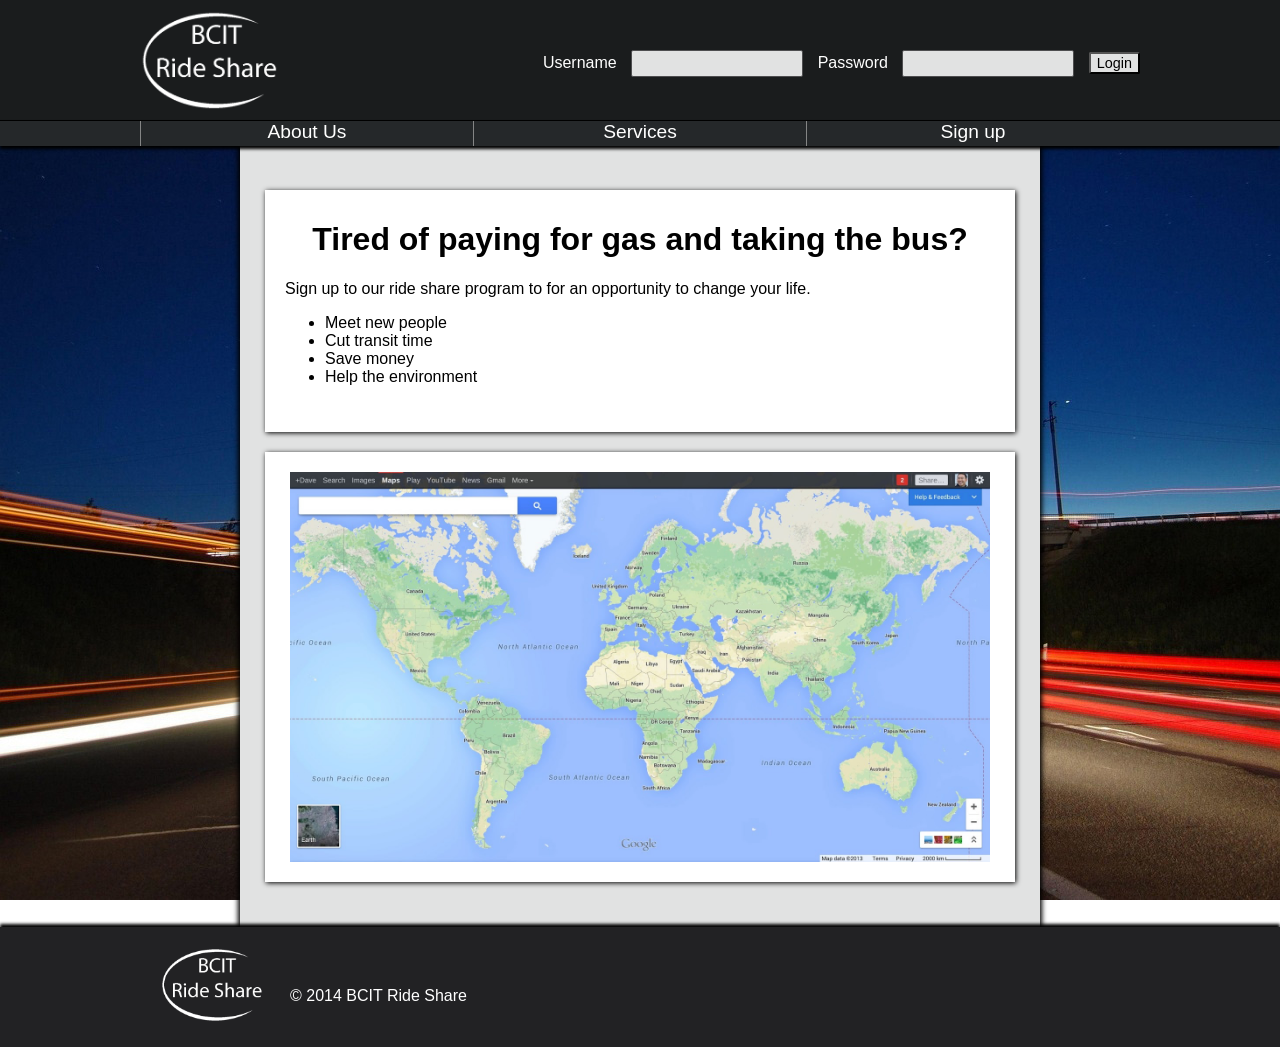
<file: G1 Version 2/index.html>
<!DOCTYPE html>
<html lang="en">

<head>
	<meta charset="utf-8">
    <!-- 
		BCIT RIDE SHARE
		Leon Ho 
        A00879122
		
		Lukasz Pacyk
		A00814851
    -->
    <title>BCIT Ride share</title>
        <link rel="stylesheet" type="text/css" href="style/base.css">
<script src="http://ajax.googleapis.com/ajax/libs/jquery/1.10.2/jquery.min.js"></script>
<script>
function load(page) {
    $("#bodyWrapper").load(page);

}
</script>
<script>
function validateUser() {
var Username = document.getElementById("user").value;
var Password = document.getElementById("password").value;

		if (Username == "" && Password == "") {
            document.getElementById('warning').innerHTML="*Username can not be empty.";
            return false;
		} else if (Username == "") {
            document.getElementById('warning').innerHTML="*Username can not be empty.";
            return false;
		} else if (Password == "") {
            document.getElementById('warning').innerHTML="*Password can not be empty.";
            return false;
		} else if ((Username.match(/^[a][0]{2}\d{6}$/i)) == null ) {
            document.getElementById('warning').innerHTML="*BCIT ID is incorrect.";
            return false;
		} 
		else {
            document.forms['login1'].submit();
        }
}
</script>
<script src="js/java.js"></script>
</head>


<body>
	
	<div id="leftBackground">
	</div>
	<div id="rightBackground">
	</div>

	<div id="wrapper">
		<div id="header"> 
			<div id="headerContent">
				<div id="logo">
				<a href="./index.html"> <img src=./images/Logo.gif alt = logo height= 100></a>
				</div>
				
				<div id="login">
					<form  id = "login1" name="login1" action="/user/home.html">
					<label for="user">Username</label>
					<input class="textbox" id="user" name="user" type="text">
					<label for="password">Password</label>
					<input class="textbox" id="password" name="password" type="password">
					<input class="button" type="button" value="Login" onClick="validateUser()">
					</form>
				<br />
                <span id = "warning"></span>
                </div>
			</div>
				
			<div id="navBar">
				<ul id="navLinks">
				<li><a onclick = "load('bios.html')">About Us</a></li>
				<li><a onclick ="load('services.html')">Services</a></li>
				<li><a onclick ="load('signup.html')">Sign up</a></li>
				</ul>
			</div>
		</div>
		
		<div id="bodyWrapper">
			<div id="bodyContent">
				<div class="textContainer">
					<h1>Tired of paying for gas and taking the bus?</h1>
					<p>Sign up to our ride share program to for an opportunity to change your life.</p>
					<ul>
						<li>Meet new people</li>
						<li>Cut transit time</li>
						<li>Save money</li>
						<li>Help the environment</li>
					</ul>
				</div>
				<div class="imageContainer">
					<img src =  ./images/Map.jpg width =700 alt = map>  
				</div>
				
			</div>
		</div>
	
	
		<div id="footer">
			<div id="footerContent">
				<div id="footerLogo">
					<img src=./images/Logo.gif alt = logo height= 75>
				</div>
				<div id="footerText">
					<p>&copy; 2014 BCIT Ride Share</p>
				</div>
			</div> 
		</div>
	</div>
    </body>

</html>
</file>
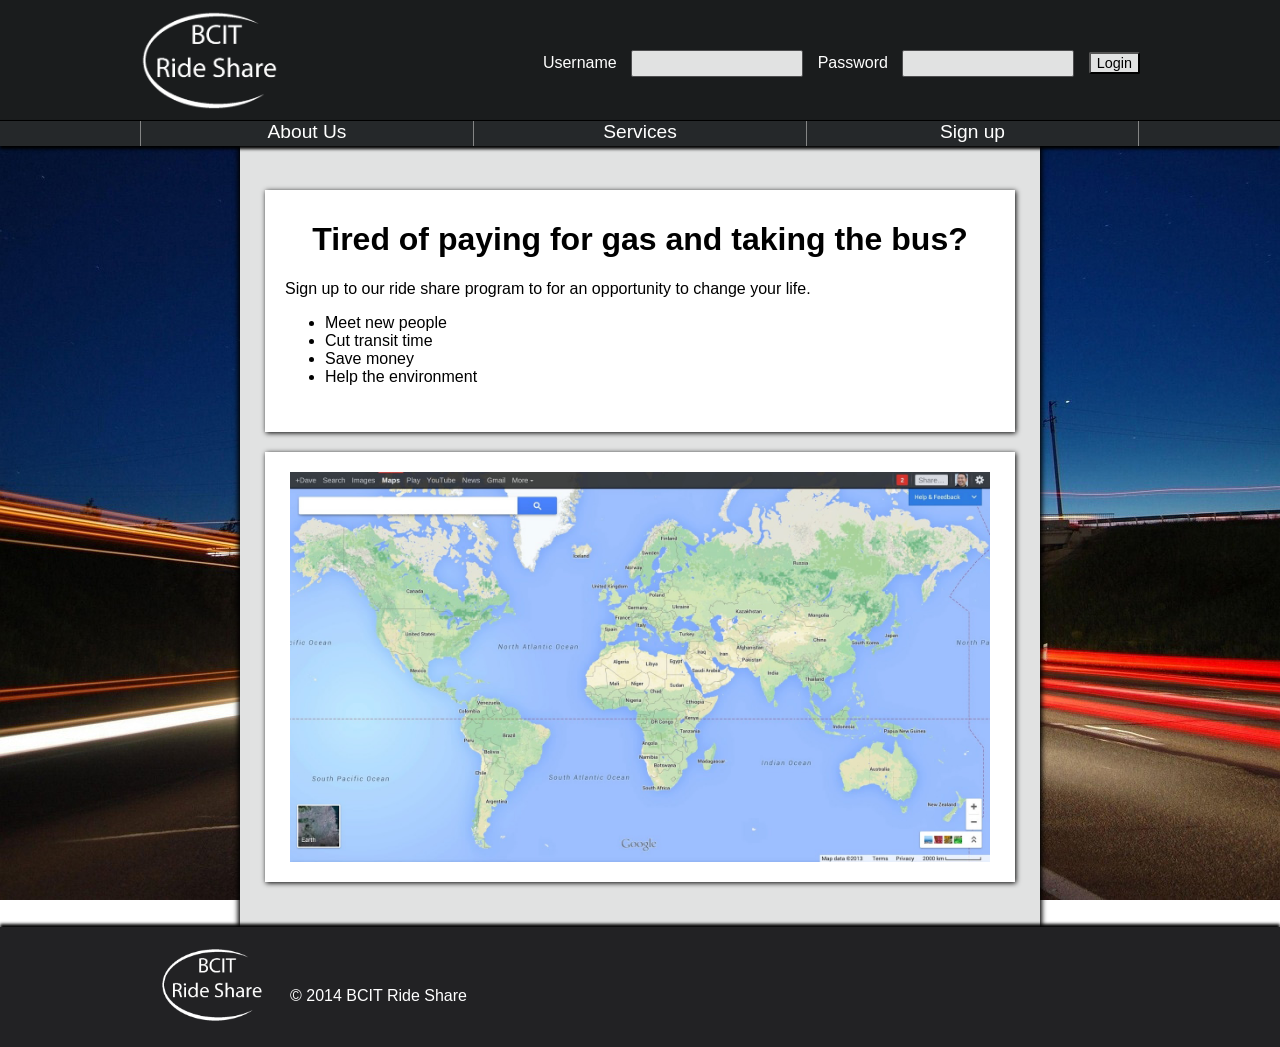
<file: Javascript Version (John)/index.html>
<!DOCTYPE html>
<html lang="en">

<head>
	<meta charset="utf-8">
    <!-- 
		BCIT RIDE SHARE
		Leon Ho 
        A00879122
		
		Lukasz Pacyk
		A00814851
    -->
    <title>BCIT Ride share</title>
        <link rel="stylesheet" type="text/css" href="style/base.css">
		
<script language="JavaScript" type="text/JavaScript">
function validateUser() {
var error = "All good";
var Username = document.getElementById("user").value;
var Password = document.getElementById("password").value;

		if (Username == "" && Password == "") {
				error = "Plase enter both Username and Password";
		} else if (Username == "") {
				error = "Please enter Username";
		} else if (Password == "") {
				error = "Please enter Password";
		} else { if ((Username.match(/^[A][0]{2}\d{6}$/)) == null) {
					error = "Incorrect BCIT ID Try Again";
		} 
		}
		alert(error);
		}
</script>
</head>


<body>
	
	<div id="leftBackground">
	</div>
	<div id="rightBackground">
	</div>

	<div id="wrapper">
		<div id="header"> 
			<div id="headerContent">
				<div id="logo">
				<a href="./index.html"> <img src=./images/Logo.gif alt = logo height= 100></a>
				</div>
				
				<div id="login">
					<form name="login" action="./user/home.html" 	method=post>	<!--TO DO-->
					<label for="username">Username</label>
					<input class="textbox" id="user" name="user" type="text">
					<label for="password">Password</label>
					<input class="textbox" id="password" name="password" type="password">
					<input class="button" type="submit" value="Login" onClick="validateUser()">
					</form>
				</div>
			</div>
				
			<div id="navBar">
				<ul id="navLinks">
				<li><a href="bios.html">About Us</a></li>
				<li><a href="services.html">Services</a></li>
				<li><a id="navRightBorder" href="signup.html">Sign up</a></li>
				</ul>
			</div>
		</div>
		
		<div id="bodyWrapper">
			<div id="bodyContent">
				<div class="textContainer">
					<h1>Tired of paying for gas and taking the bus?</h1>
					<p>Sign up to our ride share program to for an opportunity to change your life.</p>
					<ul>
						<li>Meet new people</li>
						<li>Cut transit time</li>
						<li>Save money</li>
						<li>Help the environment</li>
					</ul>
				</div>
				<div class="imageContainer">
					<img src =  ./images/Map.jpg width =700 alt = map>  
				</div>
				
			</div>
		</div>
	
	
		<div id="footer">
			<div id="footerContent">
				<div id="footerLogo">
					<img src=./images/Logo.gif alt = logo height= 75>
				</div>
				<div id="footerText">
					<p>&copy; 2014 BCIT Ride Share</p>
				</div>
			</div> 
		</div>
	</div>
</body>

</html>
</file>
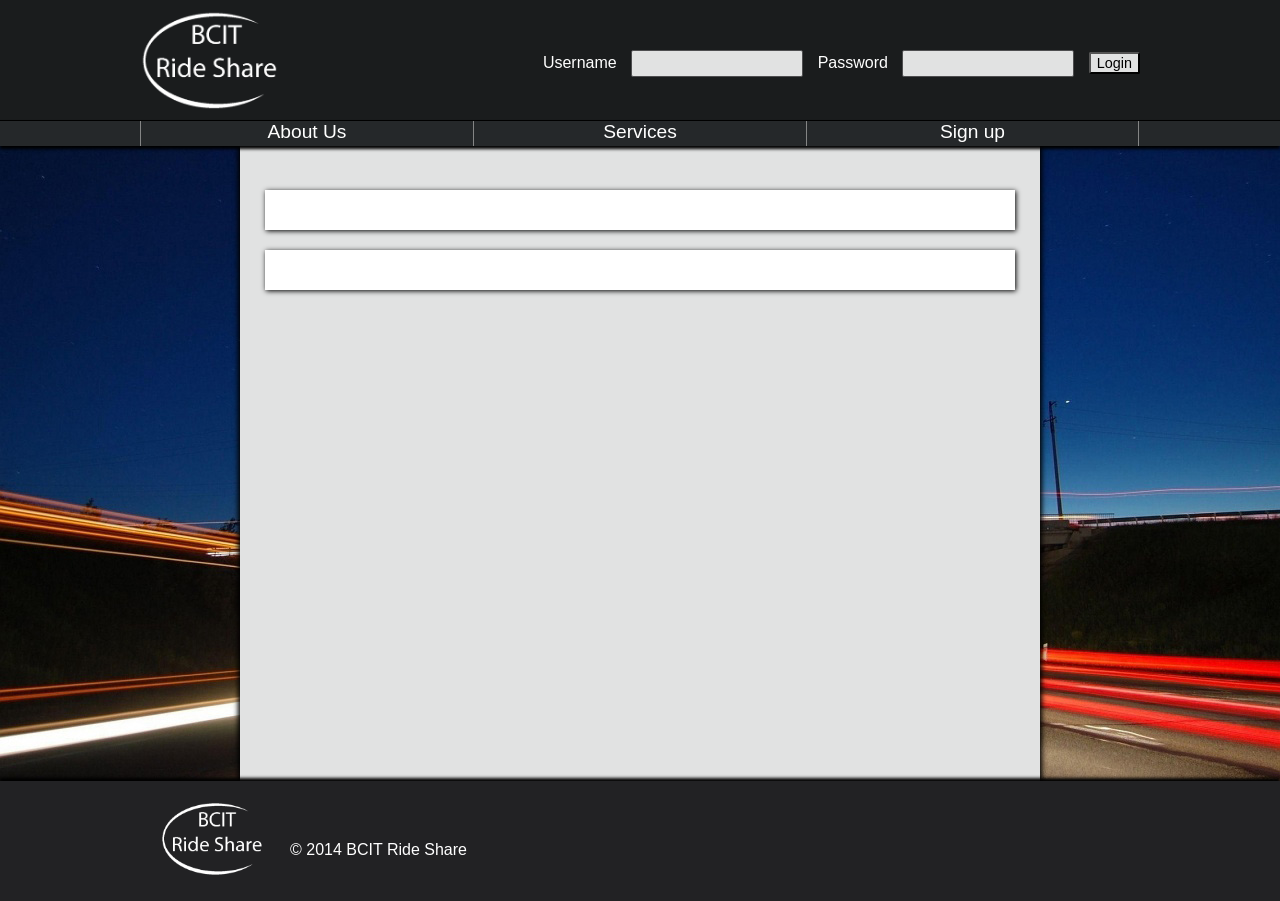
<file: template.html>
<!DOCTYPE html>
<html lang="en">

<head>
	<meta charset="utf-8">
    <!-- 
		BCIT RIDE SHARE
		Leon Ho 
        A00879122
		
		Lukasz Pacyk
		A00814851
    -->
    <title>BCIT Ride share</title>
        <link rel="stylesheet" type="text/css" href="style/base.css">
    <script src="http://ajax.googleapis.com/ajax/libs/jquery/1.10.2/jquery.min.js"></script>    
    <script src="/js/java.js"></script>
</head>

<body>
	
	<div id="leftBackground">
	</div>
	<div id="rightBackground">
	</div>

	<div id="wrapper">
		<div id="header"> 
			<div id="headerContent">
				<div id="logo">
				<a href="./index.html"> <img src=./images/Logo.gif alt = logo height= 100></a>
				</div>
				
				<div id="login">
					<form name="login" action="http://webdevfoundations.net/scripts/formdemo.asp"	method=post>	<!--TO DO-->
					<label for="username">Username</label>
					<input class="textbox" id="username" name="user" type="text">
					<label for="password">Password</label>
					<input class="textbox" id="password" name="password" type="password">
					<input class="button" type="submit" value="Login">
					</form>
				</div>
			</div>
				
			<div id="navBar">
				<ul id="navLinks">
				<li><a href="bios.html">About Us</a></li>
				<li><a href="services.html">Services</a></li>
				<li><a id="navRightBorder" href="signup.html">Sign up</a></li>
				</ul>
			</div>
		</div>
		
		<div id="bodyWrapper">
			<div id="bodyContent">
				<div class="textContainer">
				</div>
				<div class="imageContainer">
				</div>
			</div>
		</div>
	
	
		<div id="footer">
			<div id="footerContent">
				<div id="footerLogo">
					<img src=./images/Logo.gif alt = logo height= 75>
				</div>
				<div id="footerText">
					<p>&copy; 2014 BCIT Ride Share</p>
				</div>
			</div> 
		</div>
	</div>
</body>

</html>
</file>
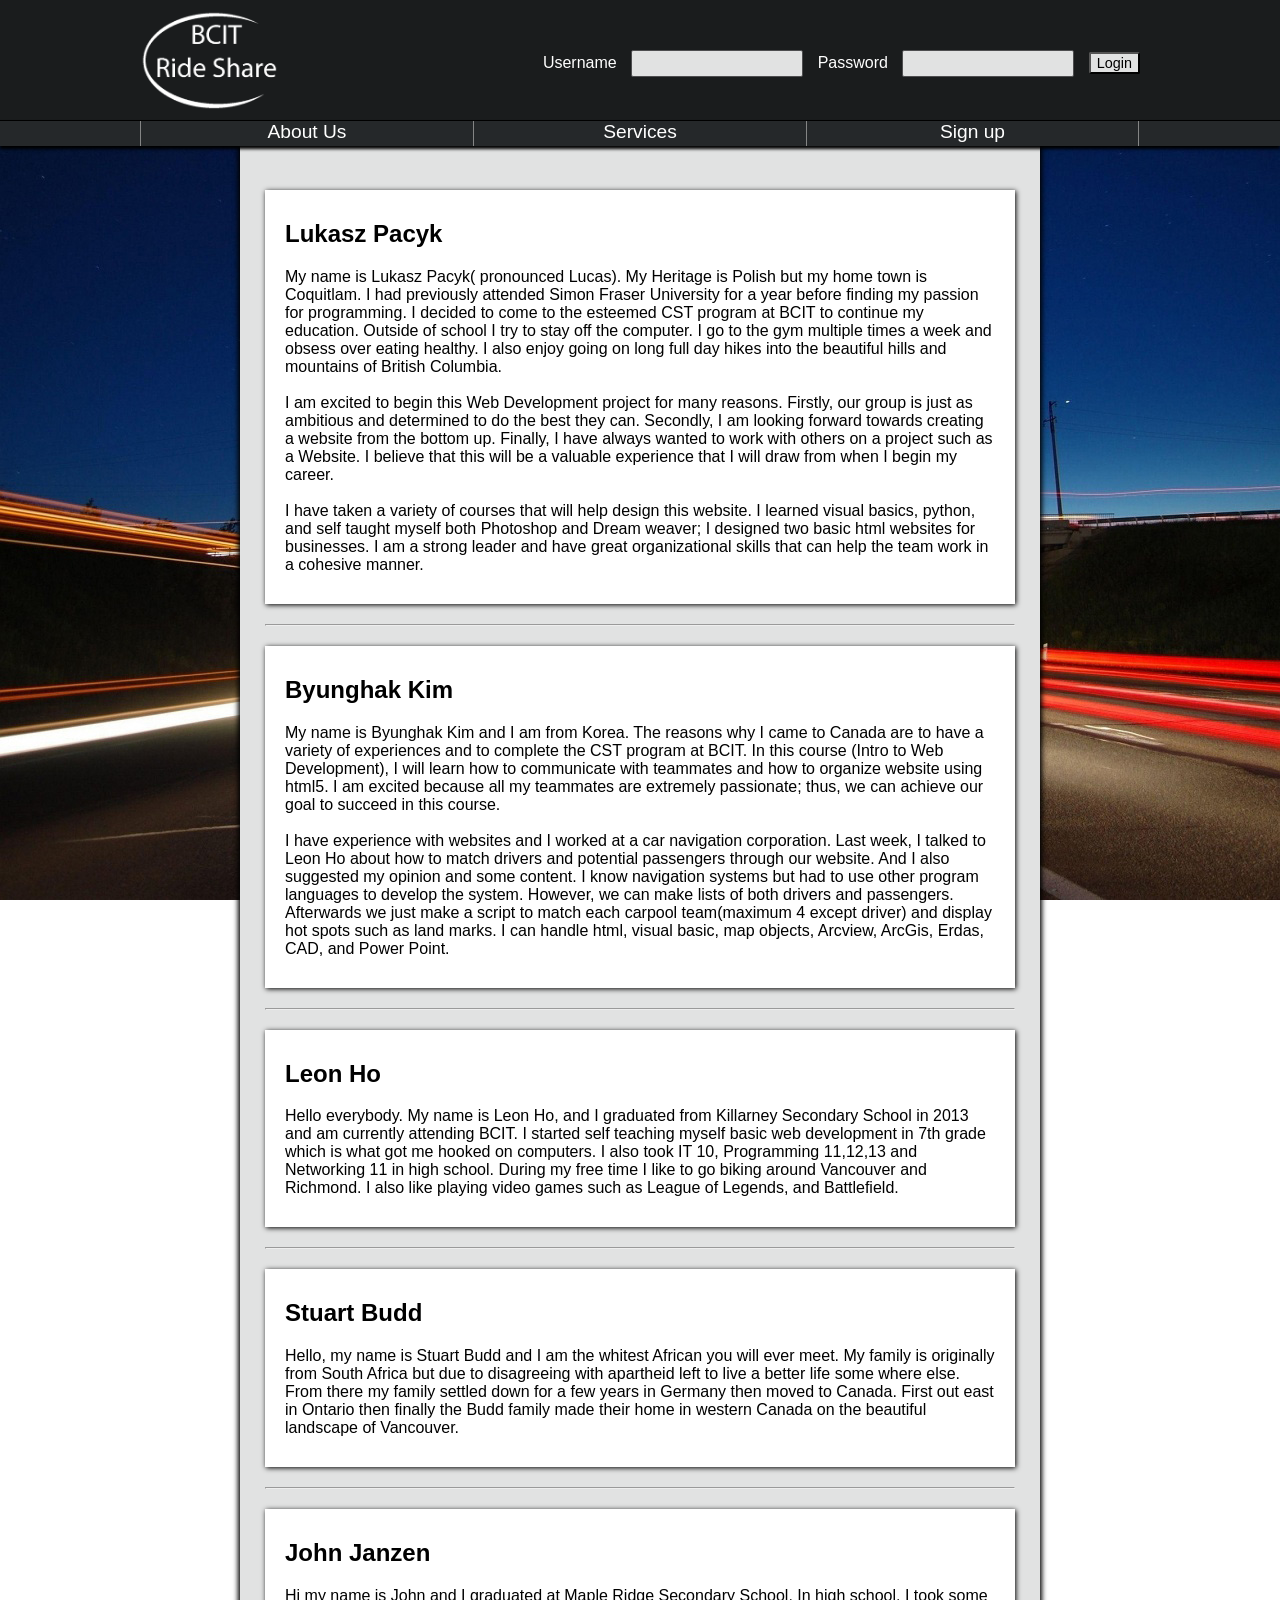
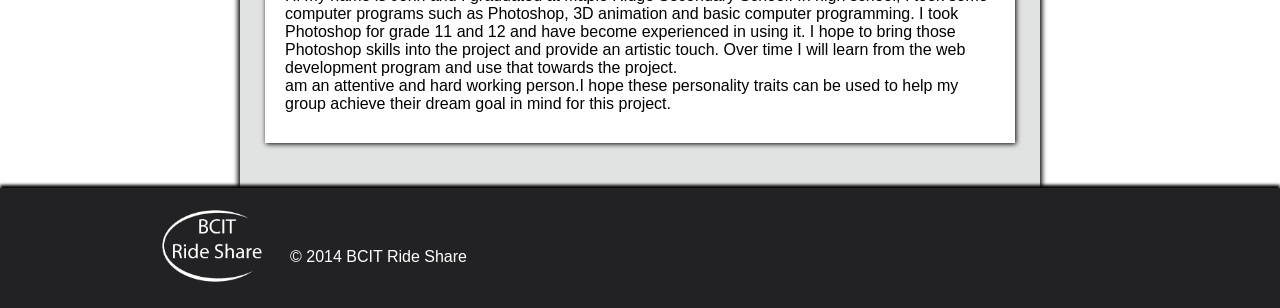
<file: Javascript Version (John)/bios.html>
<!DOCTYPE html>
<html lang="en">

<head>
	<meta charset="utf-8">
    <!-- 
		BCIT RIDE SHARE
		Leon Ho 
        A00879122
		
		Lukasz Pacyk
		A00814851
    -->
    <title>BCIT Ride share</title>
        <link rel="stylesheet" type="text/css" href="style/base.css">
		<script language="JavaScript" type="text/JavaScript">
		function validateUser() {
		var error = "All good";
		var Username = document.getElementById("username").value;
		var Password = document.getElementById("password").value;

		if (Username == "" && Password == "") {
				error = "Please enter both Username and Password";
		} else if (Username == "") {
				error = "Please enter Username";
		} else if (Password == "") {
				error = "Please enter Password";
		} else { if ((Username.match(/^[A][0]{2}\d{6}$/)) == null) {
					error = "Incorrect BCIT ID Try Again";
		} 
		}
		alert(error);
		}
	</script>
</head>

<body>
	
	<div id="leftBackground">
	</div>
	<div id="rightBackground">
	</div>

	<div id="wrapper">
		<div id="header"> 
			<div id="headerContent">
				<div id="logo">
				<a href="./index.html"> <img src=./images/Logo.gif alt = logo height= 100></a>
				</div>
				
				<div id="login">
					<form name="login" action="./user/home.html"	method=post>	<!--TO DO-->
					<label for="username">Username</label>
					<input class="textbox" id="username" name="user" type="text">
					<label for="password">Password</label>
					<input class="textbox" id="password" name="password" type="password">
					<input class="button" type="submit" value="Login" onClick="validateUser()">
					</form>
				</div>
			</div>
				
			<div id="navBar">
				<ul id="navLinks">
				<li><a href="bios.html">About Us</a></li>
				<li><a href="services.html">Services</a></li>
				<li><a id="navRightBorder" href="signup.html">Sign up</a></li>
				</ul>
			</div>
		</div>
		
		<div id="bodyWrapper">
			<div id="bodyContent">
				<div class="textContainer">
					<h2>Lukasz Pacyk</h2>
					<p>My name is Lukasz Pacyk( pronounced Lucas). My Heritage is Polish but my home town is Coquitlam. I had previously attended Simon Fraser University for a year before finding my passion for programming. I decided to come to the esteemed CST program at BCIT to continue my education. Outside of school I try to stay off the computer. I go to the gym multiple times a week and obsess over eating healthy. I also enjoy going on long full day hikes into the beautiful hills and mountains of British Columbia.</p><br/>
					<p>I am excited to begin this Web Development project for many reasons. Firstly, our group is just as ambitious and determined to do the best they can. Secondly, I am looking forward towards creating a website from the bottom up. Finally, I have always wanted to work with others on a project such as a Website. I believe that this will be a valuable experience that I will draw from when I begin my career.</p><br/>
					<p>I have taken a variety of courses that will help design this website. I learned visual basics, python, and self taught myself both Photoshop and Dream weaver; I designed two basic html websites for businesses. I am a strong leader and have great organizational skills that can help the team work in a cohesive manner.</p>
				</div>
				<hr>
				<div class="textContainer">
					<h2>Byunghak Kim</h2>
					<p>My name is Byunghak Kim and I am from Korea. The reasons why I came to Canada are to have a variety of experiences and to complete the CST program at BCIT. In this course (Intro to Web Development), I will learn how to communicate with teammates and how to organize website using html5. I am excited because all my teammates are extremely passionate; thus, we can achieve our goal to succeed in this course.</p><br/>
					<p>I have experience with websites and I worked at a car navigation corporation. Last week, I talked to Leon Ho about how to match drivers and potential passengers through our website. And I also suggested my opinion and some content. I know navigation systems but had to use other program languages to develop the system. However, we can make lists of both drivers and passengers. Afterwards we just make a script to match each carpool team(maximum 4 except driver) and display hot spots such as land marks. I can handle html, visual basic, map objects, Arcview, ArcGis, Erdas, CAD, and Power Point.</p>
				</div>
				<hr>
				<div class="textContainer">
					<h2>Leon Ho</h2>
						<p>Hello everybody. My name is Leon Ho, and I graduated from Killarney Secondary School in 2013 and am currently attending BCIT. I started self teaching myself basic web development in 7th grade which is what got me hooked on computers. I also took IT 10, Programming 11,12,13 and Networking 11 in high school. During my free time I like to go biking around Vancouver and Richmond. I also like playing video games such as League of Legends, and Battlefield.</p>
				</div>
				<hr>
				<div class="textContainer">
					<h2>Stuart Budd</h2>
					<p>Hello, my name is Stuart Budd and I am the whitest African you will ever meet. My family is originally from South Africa but due to disagreeing with apartheid left to live a better life some where else. From there my family settled down for a few years in Germany then moved to Canada. First out east in Ontario then finally the Budd family made their home in western Canada on the beautiful landscape of Vancouver.</p>
				</div>
				<hr>
				<div class="textContainer">
					<h2>John Janzen</h2>
					<p>Hi my name is John and I graduated at Maple Ridge Secondary School. In high school, I took some computer programs such as Photoshop, 3D animation and basic computer programming. I took Photoshop for grade 11 and 12 and have become experienced in using it. I hope to bring those Photoshop skills into the project and provide an artistic touch. Over time I will learn from the web development program and use that towards the project.</p>
					<p> am an attentive and hard working person.I hope these personality traits can be used to help my group achieve their dream goal in mind for this project.</p>
				</div>
				
			</div>
		</div>
	
	
		<div id="footer">
			<div id="footerContent">
				<div id="footerLogo">
					<img src=./images/Logo.gif alt = logo height= 75>
				</div>
				<div id="footerText">
					<p>&copy; 2014 BCIT Ride Share</p>
				</div>
			</div> 
		</div>
	</div>
</body>

</html>
</file>
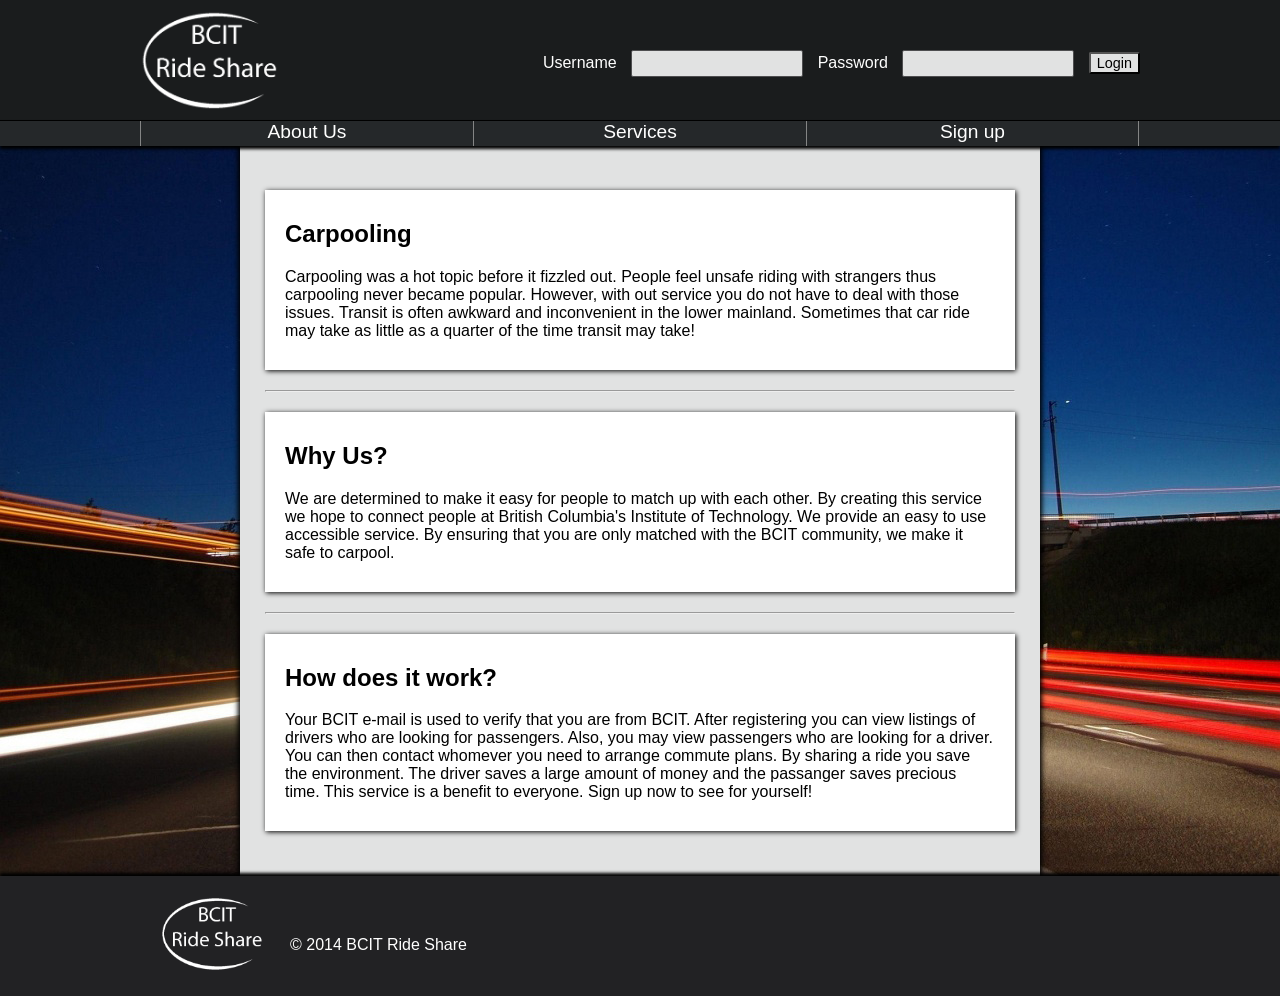
<file: Javascript Version (John)/services.html>
<!DOCTYPE html>
<html lang="en">

<head>
	<meta charset="utf-8">
    <!-- 
		BCIT RIDE SHARE
		Leon Ho 
        A00879122
		
		Lukasz Pacyk
		A00814851
    -->
    <title>BCIT Ride share</title>
        <link rel="stylesheet" type="text/css" href="style/base.css">
		<script language="JavaScript" type="text/JavaScript">
		function validateUser() {
		var error = "All good";
		var Username = document.getElementById("username").value;
		var Password = document.getElementById("password").value;

		if (Username == "" && Password == "") {
				error = "Plase enter both Username and Password";
		} else if (Username == "") {
				error = "Please enter Username";
		} else if (Password == "") {
				error = "Please enter Password";
		} else { if ((Username.match(/^[A][0]{2}\d{6}$/)) == null) {
					error = "Incorrect BCIT ID Try Again";
		} 
		}
		alert(error);
		}
	</script>
</head>

<body>
	
	<div id="leftBackground">
	</div>
	<div id="rightBackground">
	</div>

	<div id="wrapper">
		<div id="header"> 
			<div id="headerContent">
				<div id="logo">
				<a href="./index.html"> <img src=./images/Logo.gif alt = logo height= 100></a>
				</div>
				
				<div id="login">
					<form name="login" action="./user/home.html"	method=post>	<!--TO DO-->
					<label for="username">Username</label>
					<input class="textbox" id="username" name="user" type="text">
					<label for="password">Password</label>
					<input class="textbox" id="password" name="password" type="password">
					<input class="button" type="submit" value="Login" onClick="validateUser()">
					</form>
				</div>
			</div>
				
			<div id="navBar">
				<ul id="navLinks">
				<li><a href="bios.html">About Us</a></li>
				<li><a href="services.html">Services</a></li>
				<li><a id="navRightBorder" href="signup.html">Sign up</a></li>
				</ul>
			</div>
		</div>
		
		<div id="bodyWrapper">
			<div id="bodyContent">
				<div class="textContainer">
				<h2>Carpooling</h2>
				<p>Carpooling was a hot topic before it fizzled out. People feel unsafe riding with strangers thus carpooling never became popular. However, with out service you do not have to deal with those issues. Transit is often awkward and inconvenient in the lower mainland. Sometimes that car ride may take as little as a quarter of the time transit may take! </p>
				</div>
				<hr>
				<div class="textContainer">
				<h2>Why Us?</h2>
				<p>We are determined to make it easy for people to match up with each other. By creating this service we hope to connect people at British Columbia's Institute of Technology. We provide an easy to use accessible service. By ensuring that you are only matched with the BCIT community, we make it safe to carpool.</p>
				</div>
				<hr>
				<div class="textContainer">
				<h2>How does it work?</h2>
				<p>Your BCIT e-mail is used to verify that you are from BCIT. After registering you can view listings of drivers who are looking for passengers. Also, you may view passengers who are looking for a driver. You can then contact whomever you need to arrange commute plans. By sharing a ride you save the environment. The driver saves a large amount of money and the passanger saves precious time. This service is a benefit to everyone. Sign up now to see for yourself!</p>
				</div>
			</div>
		</div>
	</div>
	
	
		<div id="footer">
			<div id="footerContent">
				<div id="footerLogo">
					<img src=./images/Logo.gif alt = logo height= 75>
				</div>
				<div id="footerText">
					<p>&copy; 2014 BCIT Ride Share</p>
				</div>
			</div> 
		</div>
</body>

</html>
</file>
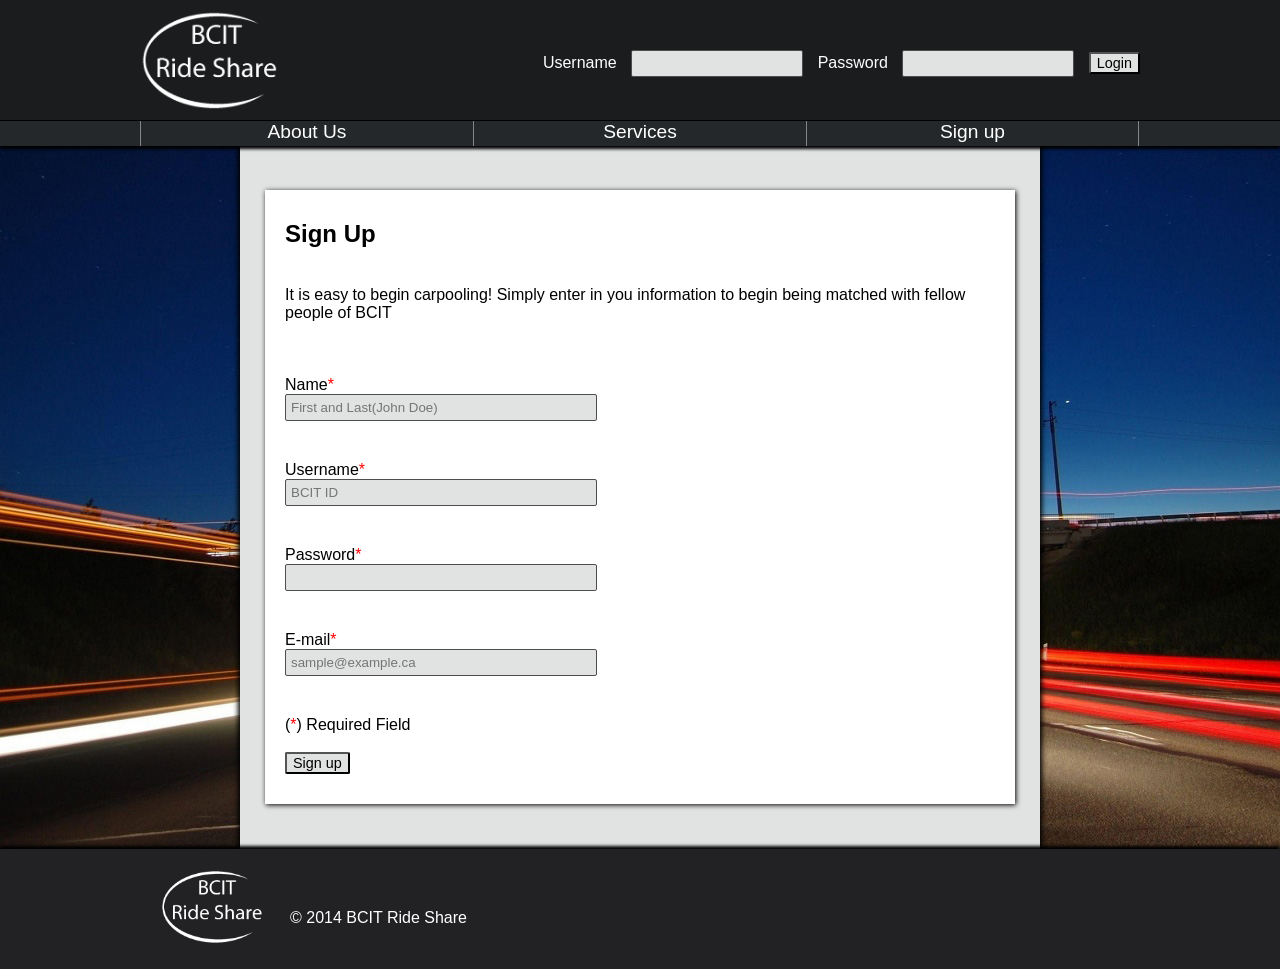
<file: Javascript Version (John)/signup.html>
<!DOCTYPE html>
<html lang="en">

<head>
	<meta charset="utf-8">
    <!-- 
		BCIT RIDE SHARE
		Leon Ho 
        A00879122
		
		Lukasz Pacyk
		A00814851
    -->
    <title>BCIT Ride share</title>
        <link rel="stylesheet" type="text/css" href="style/base.css">
	<script language="JavaScript" type="text/JavaScript">
	
	function validatePassword() {
		var Password = document.getElementById("su-password").value;
		
		if (Password == "") {
			alert("Please enter a password")
		} else { if ((Password.match(/^.*(?=.*[a-z])(?=.*[A-Z]).*$/)) == null) {
			alert("Must contain an uppercase letter");
		} else if ((Password.match(/^.*(?=.*\d)(?=.*[a-z])(?=.*[A-Z]).*$/)) == null) {
			alert("Must contain a number");
		} else if ((Password.match(/^.*(?=.{6})(?=.*\d)(?=.*[a-z])(?=.*[A-Z]).*$/)) == null) {
			alert("Must be at least 6 characters long");
			}
		}
	}
	
	function validateUser() {
		var Username = document.getElementById("username").value;
		var Password = document.getElementById("password").value;

		if (Username == "" && Password == "") {
				alert("Plase enter both Username and Password");
		} else if (Username == "") {
				alert("Please enter Username");
		} else if (Password == "") {
				alert("Please enter Password");
		} else { if ((Username.match(/^[A][0]{2}\d{6}$/)) == null) {
				alert("Incorrect BCIT ID Try Again");
			}
		}
	}
		
	function validateSignUp() {
		var Email = document.getElementById("email").value;
		var Name = document.getElementById("name").value;
		var Username = document.getElementById("su-username").value;
		var Password = document.getElementById("su-password").value;
		
		if (Email == "" | Name == "" | Username == "" | Password == "") {
				alert("Please enter required fields");
		} else { if ((Email.match(/^[a-zA-Z]\w+@[a-z]+\.[a-z]{2,3}$/)) == null) {
				alert("Incorrect email format");
			} else  if ((Name.match(/^[a-zA-Z]{0,}\s{1}[a-zA-Z]{0,}$/)) == null) {
				alert("Invalid name");
			} else if ((Username.match(/^[A][0]{2}\d{6}$/)) == null) {
				alert("Please enter BCIT ID");
			}
		}
	}
	
	</script>
</head>

<body>
	
	<div id="leftBackground">
	</div>
	<div id="rightBackground">
	</div>

	<div id="wrapper">
		<div id="header"> 
			<div id="headerContent">
				<div id="logo">
				<a href="./index.html"> <img src=./images/Logo.gif alt = logo height= 100></a>
				</div>
				
				<div id="login">
					<form id="form" name="login" action="./user/home.html"	method=post>	<!--TO DO-->
					<label for="username">Username</label>
					<input class="textbox" id="username" name="user" type="text">
					<label for="password">Password</label>
					<input class="textbox" id="password" name="password" type="password">
					<input class="button" type="submit" value="Login" onClick="validateUser()">
					</form>
				</div>
			</div>
				
			<div id="navBar">
				<ul id="navLinks">
				<li><a href="bios.html">About Us</a></li>
				<li><a href="services.html">Services</a></li>
				<li><a id="navRightBorder" href="signup.html">Sign up</a></li>
				</ul>
			</div>
		</div>
		
		<div id="bodyWrapper">
			<div id="bodyContent">
				<div class="textContainer">
					<h2>Sign Up</h2><br/>
					<p>It is easy to begin carpooling! Simply enter in you information to begin being matched with fellow people of BCIT</p><br/><br/><br/>
					<label for="name">Name<span class="asterix">*</span></label><br/> 
					<input id="name" class =signup type="text" name="name"  placeholder="First and Last(John Doe)"><br/>
					<label for="su-username">Username<span class="asterix">*</span></label><br/>
					<input id="su-username" class =signup type="text" name="user" placeholder="BCIT ID"><br/>
					<label for="su-password">Password<span class="asterix">*</span></label><br/>
					<input id="su-password" class =signup type="password" name="password" onblur="validatePassword()"><br/>
					<label for="email">E-mail<span class="asterix">*</span></label><br/>
					<input id="email" class =signup type="text" name="email" placeholder="sample@example.ca"><br/>
					<p>(<span class="asterix">*</span>)  Required Field</p></br>
					<input class="button" type="submit" value="Sign up" onClick="validateSignUp()"><br/>
				</div>
			</div>
		</div>
	
		<div id="footer">
			<div id="footerContent">
				<div id="footerLogo">
					<img src=./images/Logo.gif alt = logo height= 75>
				</div>
				<div id="footerText">
					<p>&copy; 2014 BCIT Ride Share</p>
				</div>
			</div> 
		</div>
	</div>
</body>

</html>
</file>
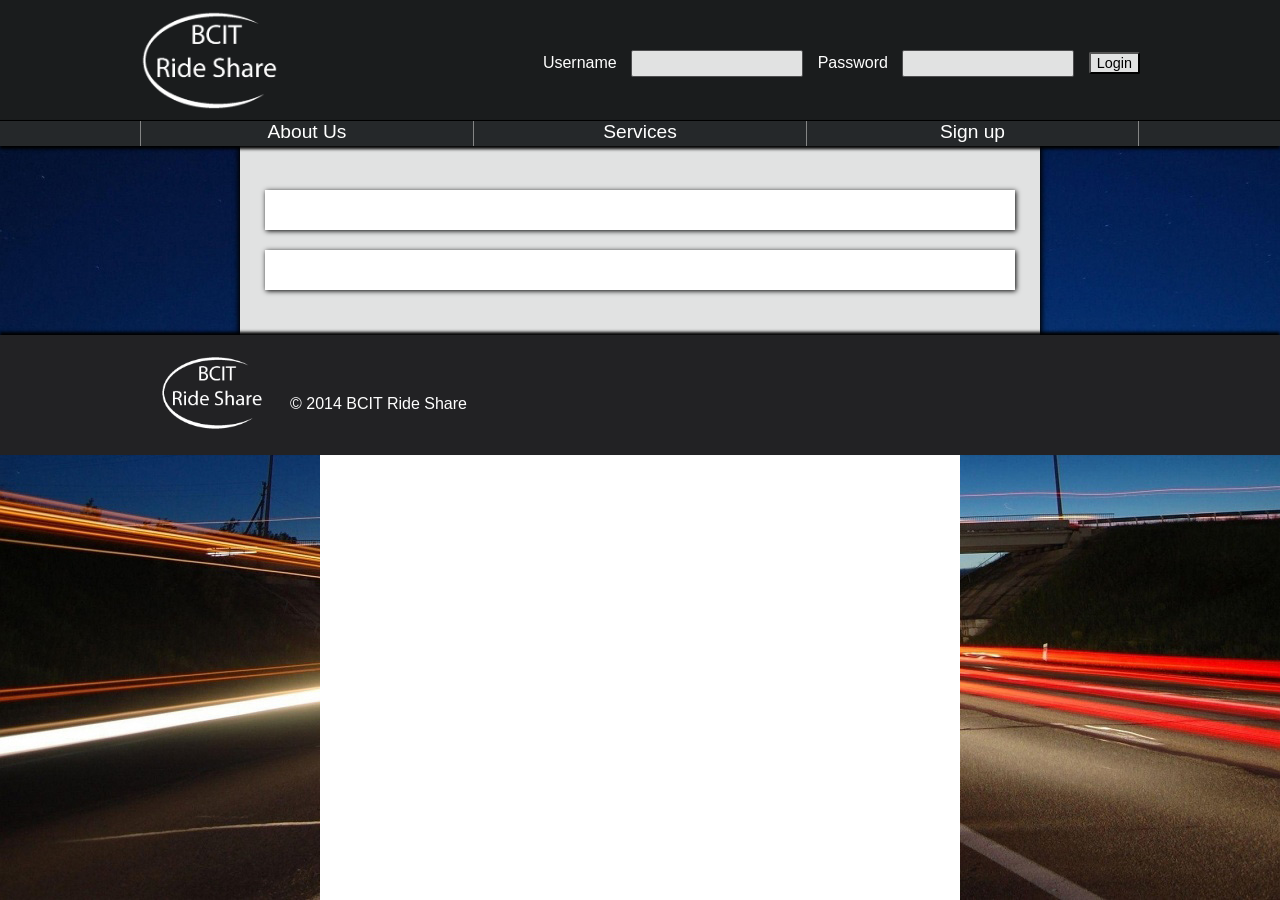
<file: Javascript Version (John)/template.html>
<!DOCTYPE html>
<html lang="en">

<head>
	<meta charset="utf-8">
    <!-- 
		BCIT RIDE SHARE
		Leon Ho 
        A00879122
		
		Lukasz Pacyk
		A00814851
    -->
    <title>BCIT Ride share</title>
        <link rel="stylesheet" type="text/css" href="style/base.css">
</head>

<body>
	
	<div id="leftBackground">
	</div>
	<div id="rightBackground">
	</div>

	<div id="wrapper">
		<div id="header"> 
			<div id="headerContent">
				<div id="logo">
				<a href="./index.html"> <img src=./images/Logo.gif alt = logo height= 100></a>
				</div>
				
				<div id="login">
					<form name="login" action="http://webdevfoundations.net/scripts/formdemo.asp"	method=post>	<!--TO DO-->
					<label for="username">Username</label>
					<input class="textbox" id="username" name="user" type="text">
					<label for="password">Password</label>
					<input class="textbox" id="password" name="password" type="password">
					<input class="button" type="submit" value="Login">
					</form>
				</div>
			</div>
				
			<div id="navBar">
				<ul id="navLinks">
				<li><a href="bios.html">About Us</a></li>
				<li><a href="services.html">Services</a></li>
				<li><a id="navRightBorder" href="signup.html">Sign up</a></li>
				</ul>
			</div>
		</div>
		
		<div id="bodyWrapper">
			<div id="bodyContent">
				<div class="textContainer">
				</div>
				<div class="imageContainer">
				</div>
			</div>
		</div>
	
	
		<div id="footer">
			<div id="footerContent">
				<div id="footerLogo">
					<img src=./images/Logo.gif alt = logo height= 75>
				</div>
				<div id="footerText">
					<p>&copy; 2014 BCIT Ride Share</p>
				</div>
			</div> 
		</div>
	</div>
</body>

</html>
</file>
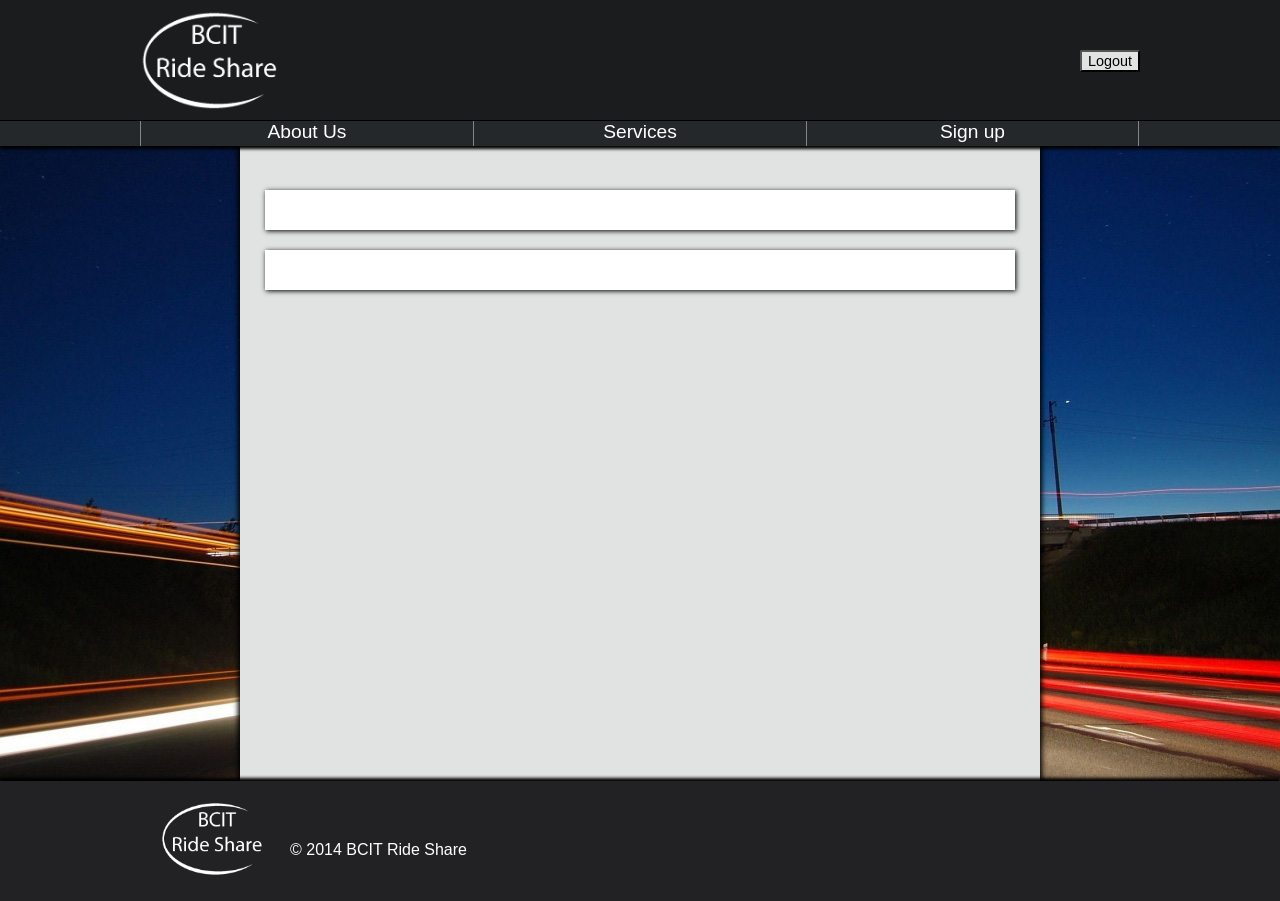
<file: user/template2.html>
<!DOCTYPE html>
<html lang="en">

<head>
	<meta charset="utf-8">
    <!-- 
		BCIT RIDE SHARE
		Leon Ho 
        A00879122
		
		Lukasz Pacyk
		A00814851
    -->
    <title>BCIT Ride share</title>
        <link rel="stylesheet" type="text/css" href="../style/base.css">
	<script src="http://ajax.googleapis.com/ajax/libs/jquery/1.10.2/jquery.min.js"></script>	
    <script src="js/java.js"></script>
</head>

<body>
	
	<div id="leftBackground">
	</div>
	<div id="rightBackground">
	</div>

	<div id="wrapper">
		<div id="header"> 
			<div id="headerContent">
				<div id="logo">
				<a href="./home.html"> <img src=../images/Logo.gif alt = logo height= 100></a>
				</div>
				
				<div id="login">
					<form name="logout" action="http://webdevfoundations.net/scripts/formdemo.asp" method="get">	<!--TO DO-->
					<input class="button" type="submit" value="Logout">
					</form>
				</div>
			</div>
				
			<div id="navBar">
				<ul id="navLinks">
				<li><a href="bios.html">About Us</a></li>
				<li><a href="services.html">Services</a></li>
				<li><a id="navRightBorder" href="signup.html">Sign up</a></li>
				</ul>
			</div>
		</div>
		
		<div id="bodyWrapper">
			<div id="bodyContent">
				<div class="textContainer">
				</div>
				<div class="imageContainer">
				</div>
			</div>
		</div>
	
	
		<div id="footer">
			<div id="footerContent">
				<div id="footerLogo">
					<img src="../images/Logo.gif" alt = logo height= 75>
				</div>
				<div id="footerText">
					<p>&copy; 2014 BCIT Ride Share</p>
				</div>
			</div> 
		</div>
	</div>
</body>

</html>
</file>
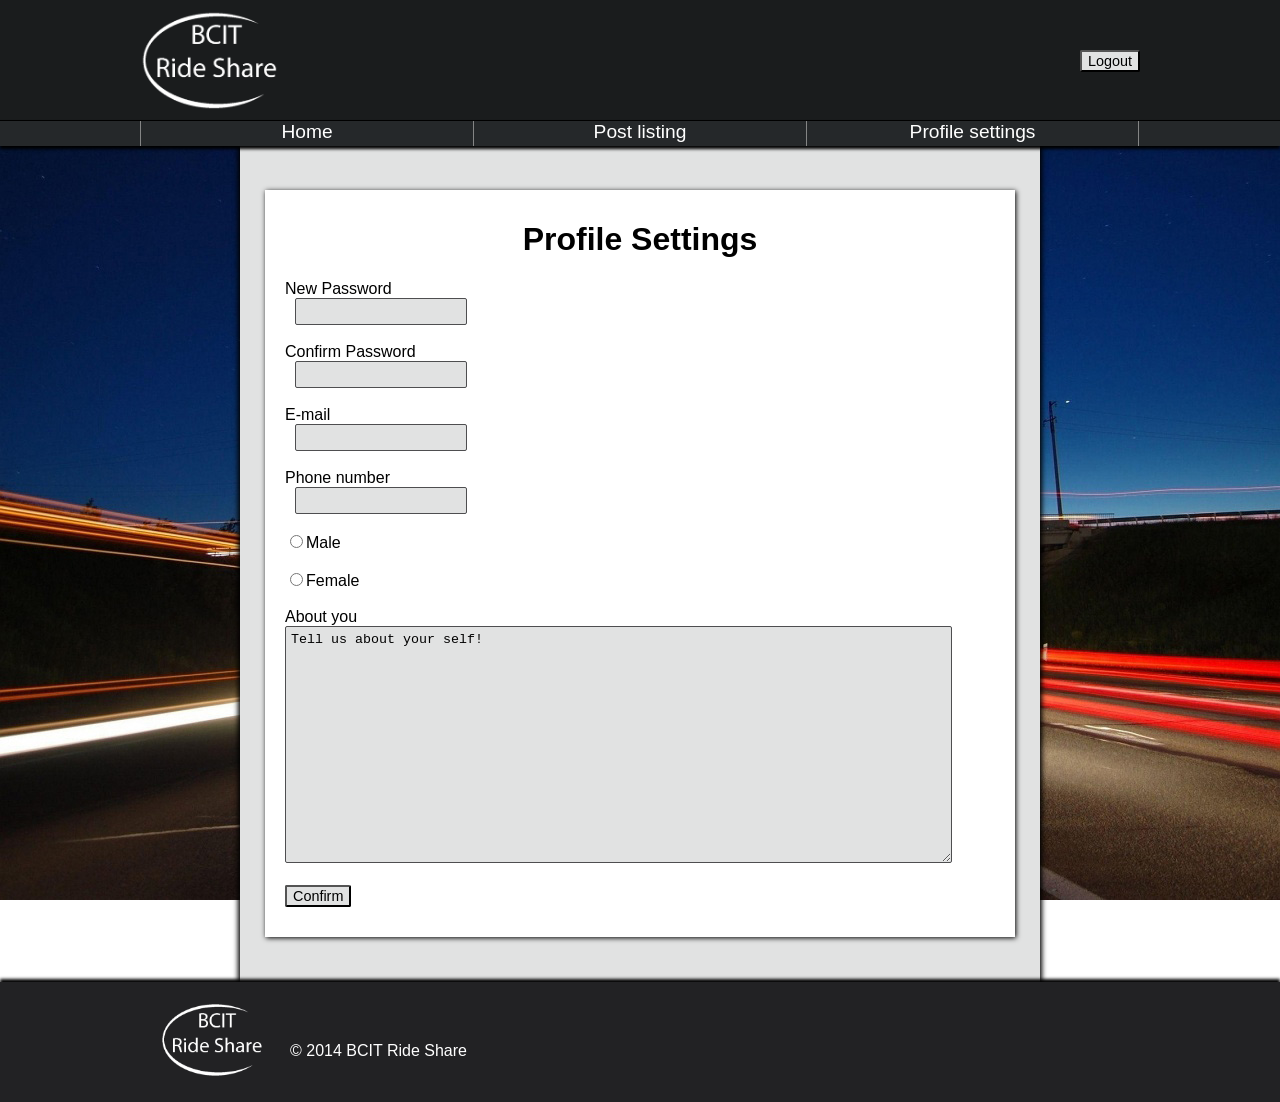
<file: Javascript Version (John)/user/profilesettings.html>
<!DOCTYPE html>
<html lang="en">

<head>
	<meta charset="utf-8">
    <!-- 
		BCIT RIDE SHARE
		Leon Ho 
        A00879122
		
		Lukasz Pacyk
		A00814851
    -->
    <title>BCIT Ride share</title>
        <link rel="stylesheet" type="text/css" href="../style/base.css">
</head>

<body>
	
	<div id="leftBackground">
	</div>
	<div id="rightBackground">
	</div>

	<div id="wrapper">
		<div id="header"> 
			<div id="headerContent">
				<div id="logo">
				<a href="./home.html"> <img src=../images/Logo.gif alt = logo height= 100></a>
				</div>
				
				<div id="login">
					<form name="logout" action="http://webdevfoundations.net/scripts/formdemo.asp" method="get">	<!--TO DO-->
					<input class="button" type="submit" value="Logout">
					</form>
				</div>
			</div>
				
			<div id="navBar">
				<ul id="navLinks">
				<li><a href="home.html">Home</a></li>
				<li><a href="posting.html">Post listing</a></li>
				<li><a id="navRightBorder" href="profilesettings.html">Profile settings</a></li>
				</ul>
			</div>
		</div>
		
		<div id="bodyWrapper">
			<div id="bodyContent">
				<div class="textContainer">
					<h1>Profile Settings</h1>
					<form name = update action="http://webdevfoundations.net/scripts/formdemo.asp" method = POST>
						<label for="newpass">New Password</label><br/>
						<input id="newpass" name = newpassword type = password class = textbox><br/><br/>
						<label for="confirmpass">Confirm Password</label><br/>
						<input name id="confirmpass" type = password class = textbox><br/><br/>
						<label for="email">E-mail</label><br/>
						<input id="email" name = email type = email class = textbox><br/><br/>
						<label for="tele">Phone number</label><br/>
						<input id="tele" name = tel type = tel class =textbox><br/><br/>
						<input id="male" type="radio" name="sex" value="male"><label for="male">Male</label><br/><br/>
						<input id="female" type="radio" name="sex" value="female"><label for="female">Female</label><br/><br/>
						<label for="tellus">About you</label>
						<textarea id="tellus" class="textform" name = about rows = 15 cols = 80>Tell us about your self!</textarea><br/><br/>
						<input type = submit value ="Confirm" class ="button">
					</form>
				</div>
			</div>
		</div>
	
	
		<div id="footer">
			<div id="footerContent">
				<div id="footerLogo">
					<img src="../images/Logo.gif" alt = logo height= 75>
				</div>
				<div id="footerText">
					<p>&copy; 2014 BCIT Ride Share</p>
				</div>
			</div> 
		</div>
	</div>
</body>

</html>
</file>
<file: G1 Version 2/style/base.css>
html{	padding: 0;
		margin: 0;}

body{	margin: 0px;
		padding: 0px;
		font-family:"Arial", sans-serif;
        }

#wrapper{}
		
#leftBackground{position: fixed;
				background-image: url("../images/left.jpg");
				background-position: center left;
				background-repeat: no-repeat;
				height: 100%;
				width:25%;
				top: 0px;
				left: 0px;
				z-index: -5;
				-webkit-background-size: cover;
				-moz-background-size: cover;
				-o-background-size: cover;
				background-size: cover;}
				
#rightBackground { 	position: fixed;
					background-image: url("../images/right.jpg");
					background-position: center right;
					background-repeat: no-repeat;
					height: 100%;
					width:25%;
					top: 0px;
					right: 0px;
					z-index: -5;
					-webkit-background-size: cover;
					-moz-background-size: cover;
					-o-background-size: cover;
					background-size: cover;}
					
.textbox{	
			border:                1px solid #4E4E50; 
			-webkit-border-radius: 2px;
			-moz-border-radius:    2px;
			border-radius:         2px; 
			outline:               0;
			height:                15px;
			width:                 160px;
			margin-left:           10px;
			margin-right:          10px;
			padding: 5px;
			background-color: #E1E2E2}

.signup{	
			border:                1px solid #4E4E50; 
			-webkit-border-radius: 2px;
			-moz-border-radius:    2px;
			border-radius:         2px; 
			outline:               0;
			height:                15px;
			padding: 5px;
			width:                 300px;
			background-color: #E1E2E2;
			margin-bottom: 40px;}
			
.button{
            -webkit-border-radius:  2px; 
            -moz-border-radius:     2px; 
            border-radius:          2px;
            font-size: 0.9em;
            color: black;
			background-color: #E1E2E2;}
			
.textform{
			background-color: #E1E2E2;
			border:                1px solid #4E4E50; 
			-webkit-border-radius: 2px;
			-moz-border-radius:    2px;
			border-radius:         2px;
			padding: 5px;}
			
#startlocation{		width: 600px;
					height: 15px;
					margin: auto;}


/*TABLE SETTINGS ###########################*/	
table{
	border-collapse:collapse;
	margin-top:25px;
	width: 100%;
	border-width: 1px;
	box-shadow: 1px 1px 5px #000000;
}
th{
	background-color:#04488B;
	color:white;
}
tr{	background-color:#FFFFFF;
	border: solid 1px black;}
	
td{	border: solid 1px black;
	text-align: center;}


tr:nth-child(odd){
	background-color:#04488B;
	color:white}

/*HEADER ##########################################################*/

#header{	position: relative;
			background-color: #1A1C1D;
			width: 100%;
			min-width: 1000px;
            height: 145px;
			z-index: 1;}

#headerContent{ margin:auto;
				width: 1000px;}
			
#logo{	float:left;
		margin-bottom: 10px;
		margin-top: 10px;
		height: 100px;}

#login{		float:right;
            color:white;
			font-size: 1em;
			margin-top: 50px;}
		
/*NAVIGATION BAR*/
#navBar {	background-color: #25282a;
			clear: both;
			height:25px;
			box-shadow: 0px 3px 3px #000000;
			border-top: 1px solid black;}

#navBar ul{ list-style-type: none;
			height: 30px;
			width: 1000px;
			margin: auto;
			padding:0;}

#navBar li{ 	float: left;
			text-align: center;
			border-left: 1px solid #848585;
			height: 25px;
			width: 332px;}

#navBar a{	display: block;
			text-decoration: none;
			color: white;
			font-size: 1.2em;
			height:25px;
			padding-left:50px;
			padding-right:50px;}
			
a#navRightBorder{ border-right: 1px solid #848585;}

#navBar a:hover{ background-color: #4E4E50;}
/*#######################################################*/


/* BODY #################################################*/

#bodyWrapper{		max-width: 50%;		
					min-width: 800px;
					padding: 0;
					margin: auto;
					background-color: #E1E2E2;
					box-shadow: 0px 0px 5px 2px #000000;}

#bodyContent {	padding: 25px;}

.textContainer{	margin: auto;
				margin-top: 20px;
				margin-bottom:20px;
				background-color: white;
				padding: 10px 20px 30px 20px;
				box-shadow: 1px 1px 5px #000000;}

.textContainer h1{ text-align: center;}

.imageContainer{	margin: auto;
					margin-top: 20px;
					margin-bottom: 20px;
					padding: 20px;
					background-color: #ffffff;
					box-shadow: 1px 1px 5px #000000;}

.imageContainer img{ display:block;
					margin:auto;
					max-width: 100%;
					max-height: 100%;}
					
#map-canvas { 	box-shadow: 1px 1px 5px #000000;
				height:	400px;}

.asterix {
			color: red;}

/*#############################################################*/

					
/* Footer ####################################################*/
#footer{
	position: relative;
	background-color: #222224;
    margin: 0px;
	height: 120px;
	min-width: 1000px;
	box-shadow: 0px -3px 3px #000000;
	z-index: 2;
    bottom:0;
}
#footerContent{	width: 1000px;
				margin:auto;
				padding-top: 10px;
				color:white;
				font-size: 1em;}

#footerLogo{ float:left;
			position: relative;
			top: 10px;
			left: 20px;}

#footerText{margin-top: 50px;
			margin-left: 150px;}
/*#############################################################*/

/* GLOBAL CSS*/
p{ 	margin:0;}

#warning {
    color:red;
}
</file>
<file: Javascript Version (John)/style/base.css>
html{	padding: 0;
		margin: 0;}

body{	margin: 0px;
		padding: 0px;
		font-family:"Arial", sans-serif;
        }

#wrapper{}
		
#leftBackground{position: fixed;
				background-image: url("../images/left.jpg");
				background-position: center left;
				background-repeat: no-repeat;
				height: 100%;
				width:25%;
				top: 0px;
				left: 0px;
				z-index: -5;
				-webkit-background-size: cover;
				-moz-background-size: cover;
				-o-background-size: cover;
				background-size: cover;}
				
#rightBackground { 	position: fixed;
					background-image: url("../images/right.jpg");
					background-position: center right;
					background-repeat: no-repeat;
					height: 100%;
					width:25%;
					top: 0px;
					right: 0px;
					z-index: -5;
					-webkit-background-size: cover;
					-moz-background-size: cover;
					-o-background-size: cover;
					background-size: cover;}
					
.textbox{	
			border:                1px solid #4E4E50; 
			-webkit-border-radius: 2px;
			-moz-border-radius:    2px;
			border-radius:         2px; 
			outline:               0;
			height:                15px;
			width:                 160px;
			margin-left:           10px;
			margin-right:          10px;
			padding: 5px;
			background-color: #E1E2E2}

.signup{	
			border:                1px solid #4E4E50; 
			-webkit-border-radius: 2px;
			-moz-border-radius:    2px;
			border-radius:         2px; 
			outline:               0;
			height:                15px;
			padding: 5px;
			width:                 300px;
			background-color: #E1E2E2;
			margin-bottom: 40px;}
			
.button{
            -webkit-border-radius:  2px; 
            -moz-border-radius:     2px; 
            border-radius:          2px;
            font-size: 0.9em;
            color: black;
			background-color: #E1E2E2;}
			
.textform{
			background-color: #E1E2E2;
			border:                1px solid #4E4E50; 
			-webkit-border-radius: 2px;
			-moz-border-radius:    2px;
			border-radius:         2px;
			padding: 5px;}
			
#startlocation{		width: 600px;
					height: 15px;
					margin: auto;}


/*TABLE SETTINGS ###########################*/	
table{
	border-collapse:collapse;
	margin-top:25px;
	width: 100%;
	border-width: 1px;
	box-shadow: 1px 1px 5px #000000;
}
th{
	background-color:#04488B;
	color:white;
}
tr{	background-color:#FFFFFF;
	border: solid 1px black;}
	
td{	border: solid 1px black;
	text-align: center;}


tr:nth-child(odd){
	background-color:#04488B;
	color:white}

/*HEADER ##########################################################*/

#header{	position: relative;
			background-color: #1A1C1D;
			width: 100%;
			min-width: 1000px;
            height: 145px;
			z-index: 1;}

#headerContent{ margin:auto;
				width: 1000px;}
			
#logo{	float:left;
		margin-bottom: 10px;
		margin-top: 10px;
		height: 100px;}

#login{		float:right;
            color:white;
			font-size: 1em;
			margin-top: 50px;}
		
/*NAVIGATION BAR*/
#navBar {	background-color: #25282a;
			clear: both;
			height:25px;
			box-shadow: 0px 3px 3px #000000;
			border-top: 1px solid black;}

#navBar ul{ list-style-type: none;
			height: 30px;
			width: 1000px;
			margin: auto;
			padding:0;}

#navBar li{ 	float: left;
			text-align: center;
			border-left: 1px solid #848585;
			height: 25px;
			width: 332px;}

#navBar a{	display: block;
			text-decoration: none;
			color: white;
			font-size: 1.2em;
			height:25px;
			padding-left:50px;
			padding-right:50px;}
			
a#navRightBorder{ border-right: 1px solid #848585;}

#navBar a:hover{ background-color: #4E4E50;}
/*#######################################################*/


/* BODY #################################################*/

#bodyWrapper{		max-width: 50%;		
					min-width: 800px;
					padding: 0;
					margin: auto;
					background-color: #E1E2E2;
					box-shadow: 0px 0px 5px 2px #000000;}

#bodyContent {	padding: 25px;}

.textContainer{	margin: auto;
				margin-top: 20px;
				margin-bottom:20px;
				background-color: white;
				padding: 10px 20px 30px 20px;
				box-shadow: 1px 1px 5px #000000;}

.textContainer h1{ text-align: center;}

.imageContainer{	margin: auto;
					margin-top: 20px;
					margin-bottom: 20px;
					padding: 20px;
					background-color: #ffffff;
					box-shadow: 1px 1px 5px #000000;}

.imageContainer img{ display:block;
					margin:auto;
					max-width: 100%;
					max-height: 100%;}
					
#map-canvas { 	box-shadow: 1px 1px 5px #000000;
				height:	400px;}

.asterix {
			color: red;}

/*#############################################################*/

					
/* Footer ####################################################*/
#footer{
	position: relative;
	background-color: #222224;
    margin: 0px;
	height: 120px;
	min-width: 1000px;
	box-shadow: 0px -3px 3px #000000;
	z-index: 2;}
#footerContent{	width: 1000px;
				margin:auto;
				padding-top: 10px;
				color:white;
				font-size: 1em;}

#footerLogo{ float:left;
			position: relative;
			top: 10px;
			left: 20px;}

#footerText{margin-top: 50px;
			margin-left: 150px;}
/*#############################################################*/

/* GLOBAL CSS*/
p{ 	margin:0;}
</file>
<file: style/base.css>
html{	padding: 0;
		margin: 0;}

body{	margin: 0px;
		padding: 0px;
		font-family:"Arial", sans-serif;
        }

#wrapper{}
		
#leftBackground{position: fixed;
				background-image: url("../images/left.jpg");
				background-position: center left;
				background-repeat: no-repeat;
				height: 100%;
				width:25%;
				top: 0px;
				left: 0px;
				z-index: -5;
				-webkit-background-size: cover;
				-moz-background-size: cover;
				-o-background-size: cover;
				background-size: cover;}
				
#rightBackground { 	position: fixed;
					background-image: url("../images/right.jpg");
					background-position: center right;
					background-repeat: no-repeat;
					height: 100%;
					width:25%;
					top: 0px;
					right: 0px;
					z-index: -5;
					-webkit-background-size: cover;
					-moz-background-size: cover;
					-o-background-size: cover;
					background-size: cover;}
					
.textbox{	
			border:                1px solid #4E4E50; 
			-webkit-border-radius: 2px;
			-moz-border-radius:    2px;
			border-radius:         2px; 
			outline:               0;
			height:                15px;
			width:                 160px;
			margin-left:           10px;
			margin-right:          10px;
			padding: 5px;
			background-color: #E1E2E2}

.signup{	
			border:                1px solid #4E4E50; 
			-webkit-border-radius: 2px;
			-moz-border-radius:    2px;
			border-radius:         2px; 
			outline:               0;
			height:                15px;
			padding: 5px;
			width:                 300px;
			background-color: #E1E2E2;
			margin-bottom: 40px;}
			
.button{
            -webkit-border-radius:  2px; 
            -moz-border-radius:     2px; 
            border-radius:          2px;
            font-size: 0.9em;
            color: black;
			background-color: #E1E2E2;}
			
.textform{
			background-color: #E1E2E2;
			border:                1px solid #4E4E50; 
			-webkit-border-radius: 2px;
			-moz-border-radius:    2px;
			border-radius:         2px;
			padding: 5px;}
			
#startlocation{		width: 600px;
					height: 15px;
					margin: auto;}


/*TABLE SETTINGS ###########################*/	
table{
	border-collapse:collapse;
	margin-top:25px;
	width: 100%;
	border-width: 1px;
	box-shadow: 1px 1px 5px #000000;
}
th{
	background-color:#04488B;
	color:white;
}
tr{	background-color:#FFFFFF;
	border: solid 1px black;}
	
td{	border: solid 1px black;
	text-align: center;}


tr:nth-child(odd){
	background-color:#04488B;
	color:white}

/*HEADER ##########################################################*/

#header{	position: relative;
			background-color: #1A1C1D;
			width: 100%;
			min-width: 1000px;
            height: 145px;
			z-index: 1;}

#headerContent{ margin:auto;
				width: 1000px;}
			
#logo{	float:left;
		margin-bottom: 10px;
		margin-top: 10px;
		height: 100px;}

#login{		float:right;
            color:white;
			font-size: 1em;
			margin-top: 50px;}
		
/*NAVIGATION BAR*/
#navBar {	background-color: #25282a;
			clear: both;
			height:25px;
			box-shadow: 0px 3px 3px #000000;
			border-top: 1px solid black;}

#navBar ul{ list-style-type: none;
			height: 30px;
			width: 1000px;
			margin: auto;
			padding:0;}

#navBar li{ 	float: left;
			text-align: center;
			border-left: 1px solid #848585;
			height: 25px;
			width: 332px;}

#navBar a{	display: block;
			text-decoration: none;
			color: white;
			font-size: 1.2em;
			height:25px;
			padding-left:50px;
			padding-right:50px;}
			
a#navRightBorder{ border-right: 1px solid #848585;}

#navBar a:hover{ background-color: #4E4E50;}
/*#######################################################*/


/* BODY #################################################*/

#bodyWrapper{		max-width: 50%;		
					min-width: 800px;
					padding: 0;
					margin: auto;
					background-color: #E1E2E2;
					box-shadow: 0px 0px 5px 2px #000000;}

#bodyContent {	padding: 25px;}

.textContainer{	margin: auto;
				margin-top: 20px;
				margin-bottom:20px;
				background-color: white;
				padding: 10px 20px 30px 20px;
				box-shadow: 1px 1px 5px #000000;}

.textContainer h1{ text-align: center;}

.imageContainer{	margin: auto;
					margin-top: 20px;
					margin-bottom: 20px;
					padding: 20px;
					background-color: #ffffff;
					box-shadow: 1px 1px 5px #000000;}

.imageContainer img{ display:block;
					margin:auto;
					max-width: 100%;
					max-height: 100%;}
					
#map-canvas { 	box-shadow: 1px 1px 5px #000000;
				height:	400px;}

.asterix {
			color: red;}

/*#############################################################*/

					
/* Footer ####################################################*/
#footer{
	position: relative;
	background-color: #222224;
    margin: 0px;
	height: 120px;
	min-width: 1000px;
	box-shadow: 0px -3px 3px #000000;
	z-index: 2;
    bottom:0;
}
#footerContent{	width: 1000px;
				margin:auto;
				padding-top: 10px;
				color:white;
				font-size: 1em;}

#footerLogo{ float:left;
			position: relative;
			top: 10px;
			left: 20px;}

#footerText{margin-top: 50px;
			margin-left: 150px;}
/*#############################################################*/

/* GLOBAL CSS*/
p{ 	margin:0;}

#warning {
    color:red;
}
</file>
